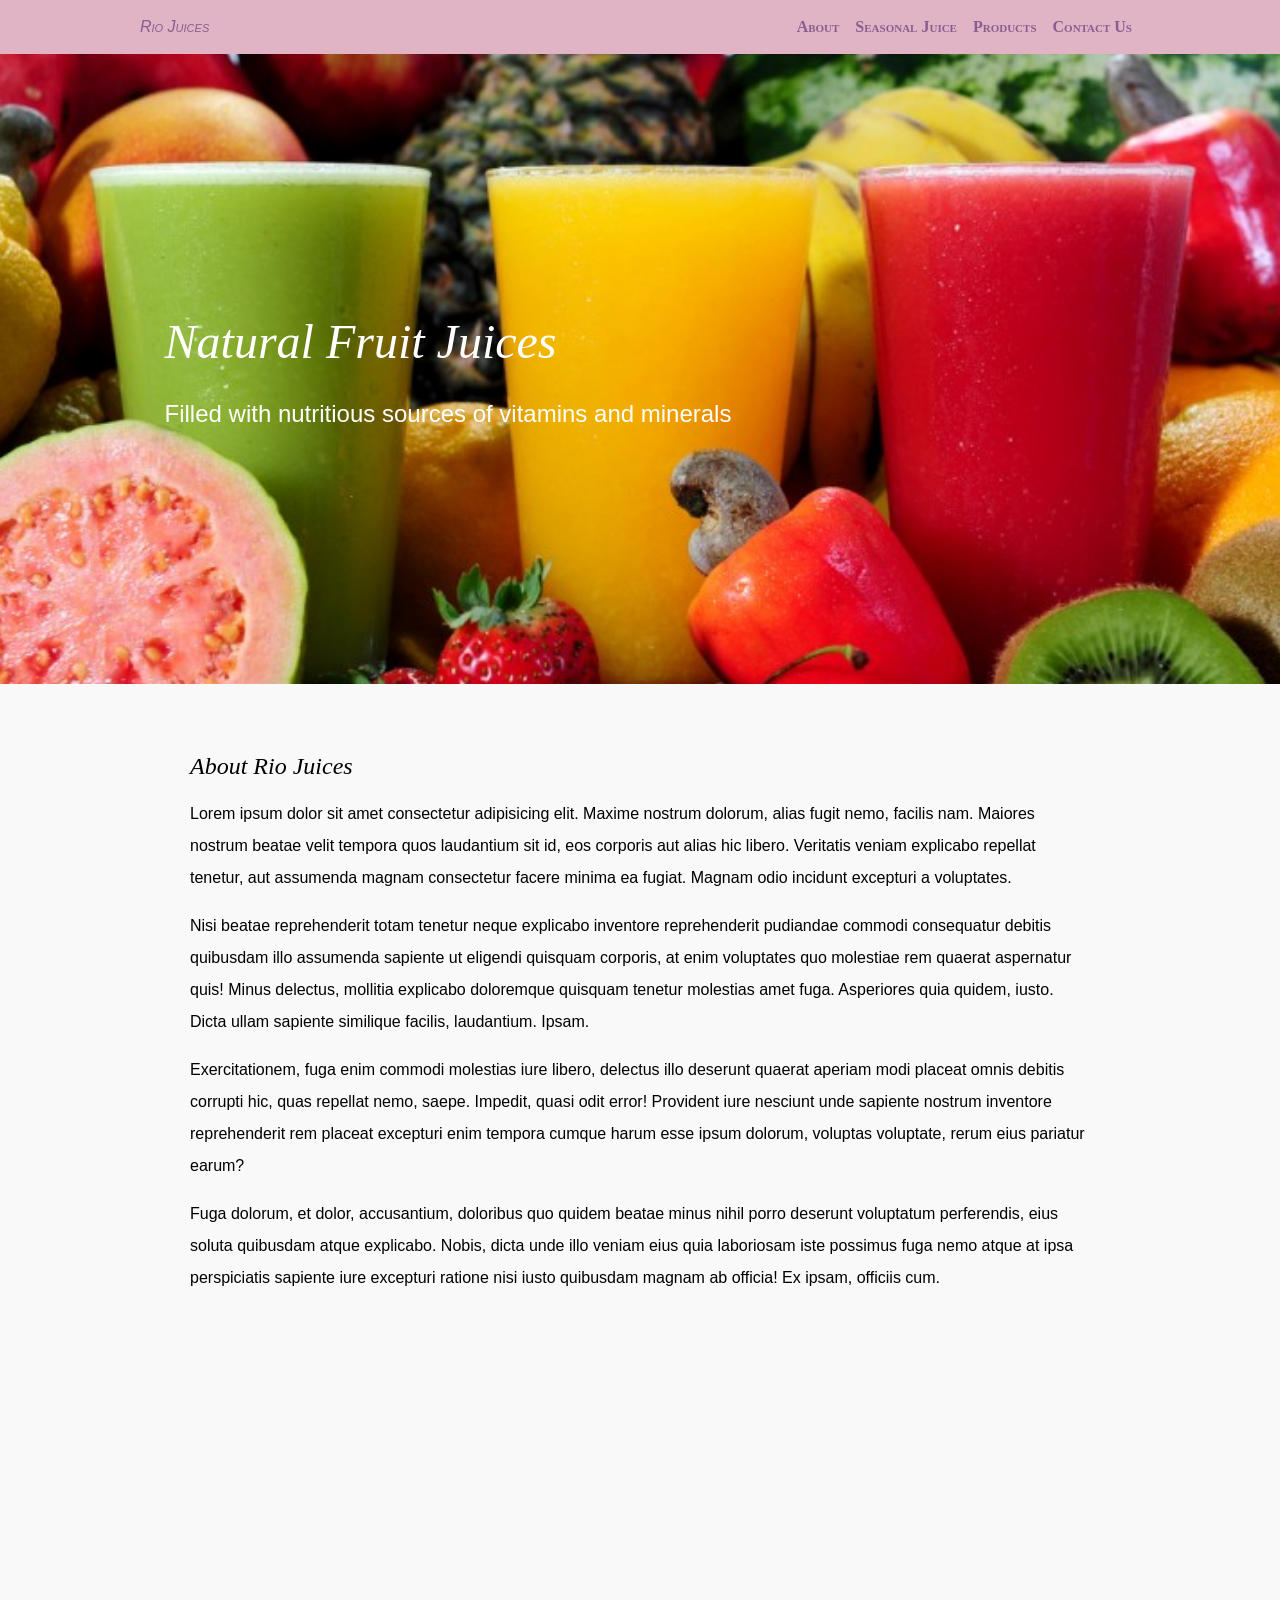
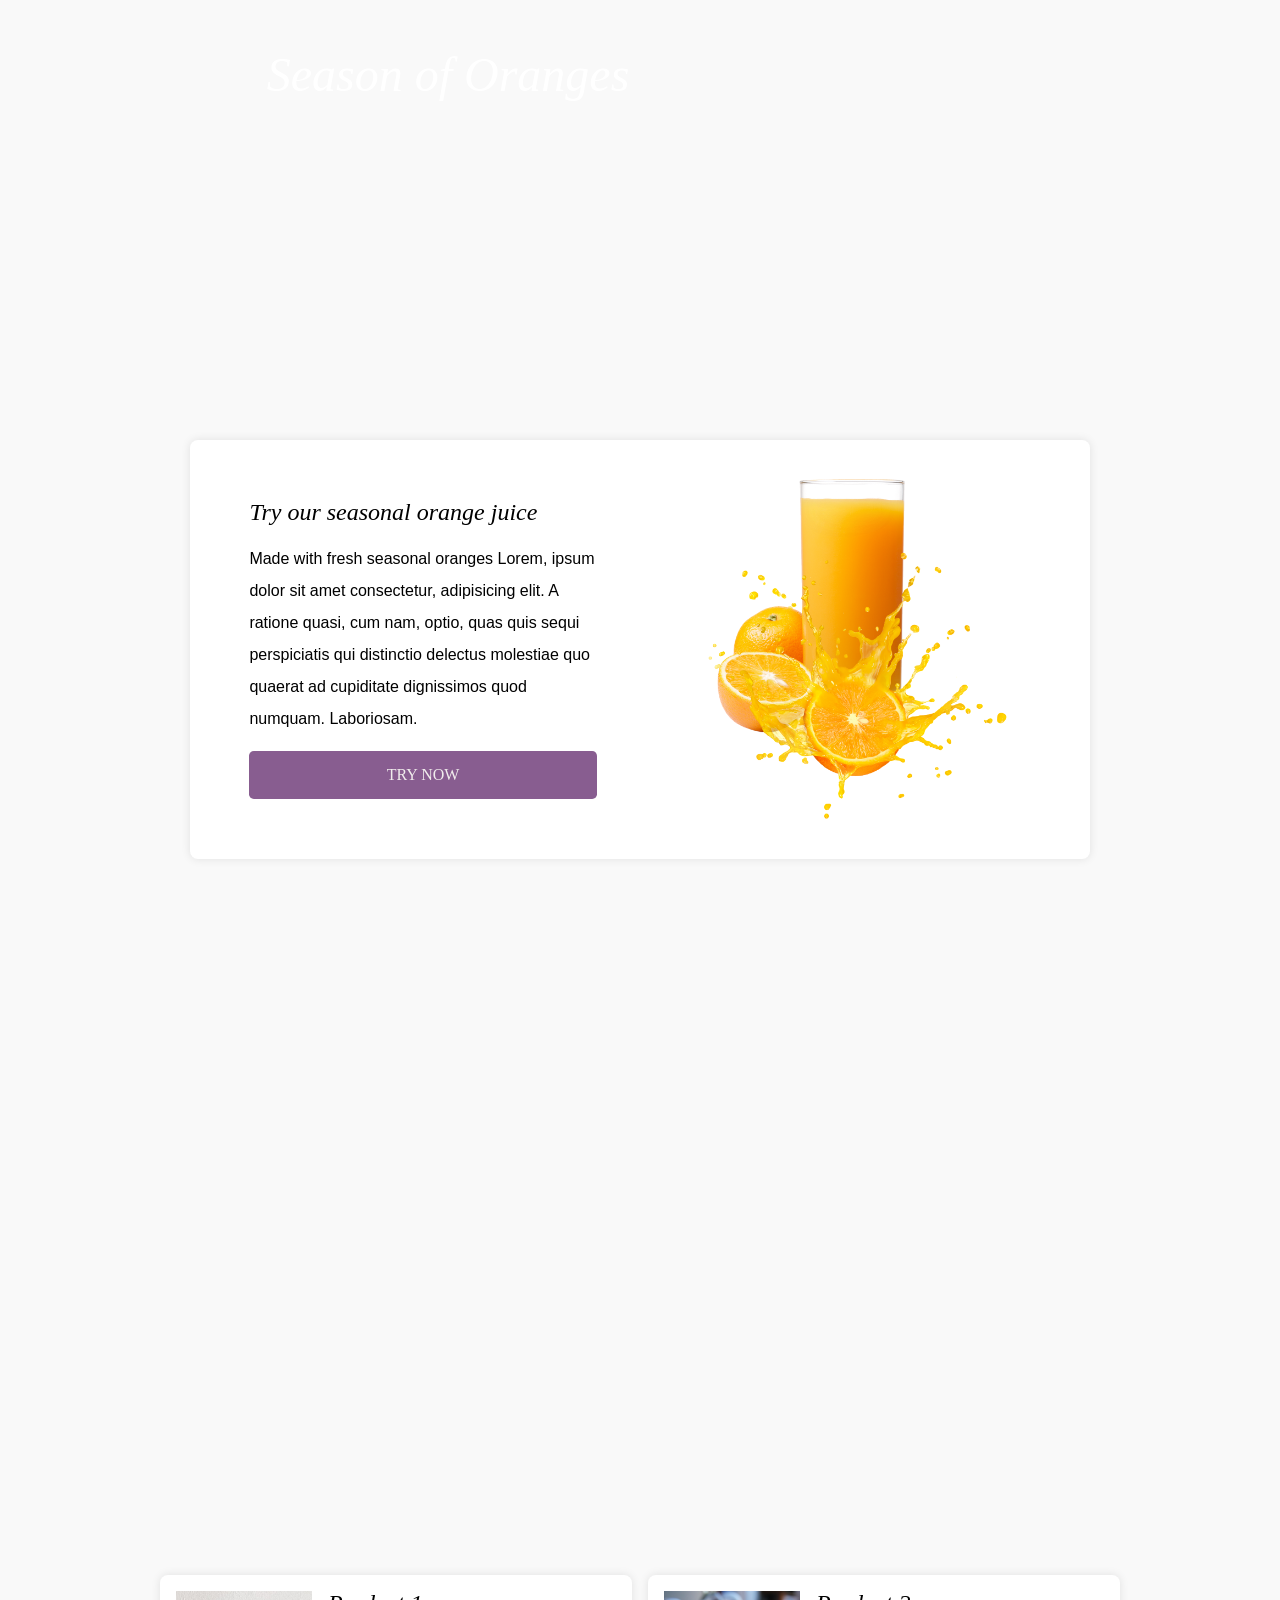
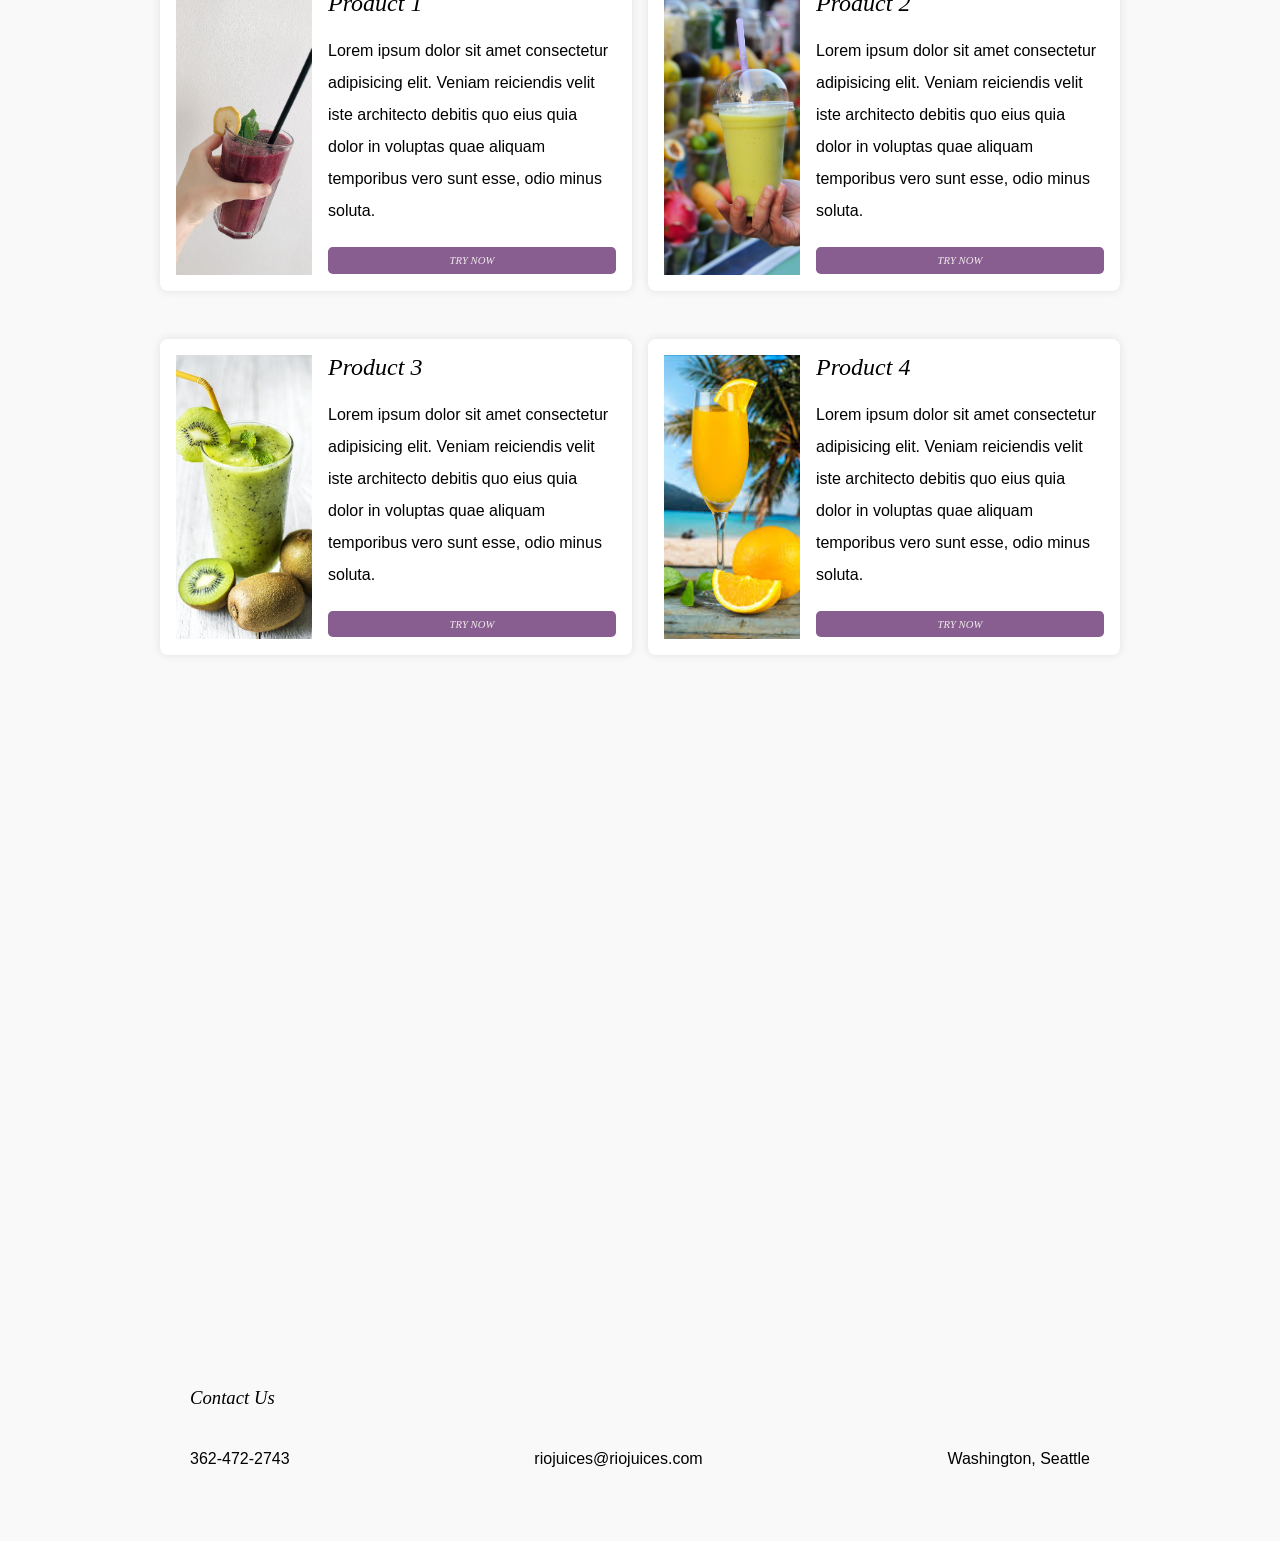
<file: fernandes.shiny/index.html>
<!DOCTYPE html>
<html lang="en">
<head>
   <meta charset="UTF-8">
   <meta name="viewport" content="width=device-width, initial-scale=1.0">
   <title>Product Page</title>

   <link rel="stylesheet" type="text/css" href="lib/css/gridsystem.css">
   <link rel="stylesheet" href="lib/css/styleguide.css">
   <link rel="stylesheet" href="css/storetheme.css">

</head>
<body>
   
   <!-- header>h1+p -->
   <header class="navbar">
      <div class="container display-flex flex-align-center">
         <div class="flex-none"><h1>Rio Juices</h1></div>
         <div class="flex-stretch"></div>
         
         <!-- nav.nav>ul>li*4>a[href=#article$]>{Link $} -->
         <nav class="nav flex-none">
            <ul class="display-flex">
               <li><a href="#article1">About</a></li>
               <li><a href="#article2">Seasonal Juice</a></li>
               <li><a href="#article3">Products</a></li>
               <li><a href="#article4">Contact Us</a></li>
            </ul>
         </nav>
      </div>
   </header>

   <div class="view-window" style="background-image:url(img/hero1.jpg)">

      <div class="textblock">
         <h1>Natural Fruit Juices</h1>
         <p>Filled with nutritious sources of vitamins and minerals</p>
      </div>
   </div>



   <!-- .container>article#article$.article*4>h2{Article $}+div.article-body>p*4>lorem50 -->
   <div class="container">
      <article id="article1" class="article" style="padding:5%">
         <h2>About Rio Juices</h2>
         <div class="article-body">
            <p>Lorem ipsum dolor sit amet consectetur adipisicing elit. Maxime nostrum dolorum, alias fugit nemo, facilis nam. Maiores nostrum beatae velit tempora quos laudantium sit id, eos corporis aut alias hic libero. Veritatis veniam explicabo repellat tenetur, aut assumenda magnam consectetur facere minima ea fugiat. Magnam odio incidunt excepturi a voluptates.</p>
            <p>Nisi beatae reprehenderit totam tenetur neque explicabo inventore reprehenderit pudiandae commodi consequatur debitis quibusdam illo assumenda sapiente ut eligendi quisquam corporis, at enim voluptates quo molestiae rem quaerat aspernatur quis! Minus delectus, mollitia explicabo doloremque quisquam tenetur molestias amet fuga. Asperiores quia quidem, iusto. Dicta ullam sapiente similique facilis, laudantium. Ipsam.</p>
            <p>Exercitationem, fuga enim commodi molestias iure libero, delectus illo deserunt quaerat aperiam modi placeat omnis debitis corrupti hic, quas repellat nemo, saepe. Impedit, quasi odit error! Provident iure nesciunt unde sapiente nostrum inventore reprehenderit rem placeat excepturi enim tempora cumque harum esse ipsum dolorum, voluptas voluptate, rerum eius pariatur earum?</p>
            <p>Fuga dolorum, et dolor, accusantium, doloribus quo quidem beatae minus nihil porro deserunt voluptatum perferendis, eius soluta quibusdam atque explicabo. Nobis, dicta unde illo veniam eius quia laboriosam iste possimus fuga nemo atque at ipsa perspiciatis sapiente iure excepturi ratione nisi iusto quibusdam magnam ab officia! Ex ipsam, officiis cum.</p>
         </div>
      </article>

   </div>

   <div class="view-window" style="background-image:url(img/or.jpeg)">
      <div class="textblock">
         <h1>Season of Oranges</h1>
      </div>
   </div>

<div class="container">
   <div class="card soft light display-flex" style="margin:5%">
      <article id="article2" class="article flex-stretch" style="width:50%; padding:5%">
         <div class="content">
            <h2>Try our seasonal orange juice</h2>
            <div class="article-body">
               <p>Made with fresh seasonal oranges Lorem, ipsum dolor sit amet consectetur, adipisicing elit. A ratione quasi, cum nam, optio, quas quis sequi perspiciatis qui distinctio delectus molestiae quo quaerat ad cupiditate dignissimos quod numquam. Laboriosam.</p>
            </div>
            <div class="btn cta_primary">
               TRY NOW
            </div>
         </div>
      </article>

         <div class="flex-stretch display-flex flex-align-center flex-justify-center" style="width: 50%">
         <img src="img/orange.png" alt="" style="width:70%; align-items: center;">
         </div>

   </div>
</div>

<div class="view-window" style="background-image:url(img/juice.jpg)">
</div>


<div class="container">
   <article id="article3" style="margin: 2%">
      <div class="grid gap">
         <div class="grid card soft light col-xs-12 col-md-6 gap">
            <div class="col-4">
               <img src="img/product1.jpeg" style="width:100%; height:100%; object-fit: cover;">
            </div>
            <div class="col-8">
               <h2>Product 1</h2>
               <p>Lorem ipsum dolor sit amet consectetur adipisicing elit. Veniam reiciendis velit iste architecto debitis quo eius quia dolor in voluptas quae aliquam temporibus vero sunt esse, odio minus soluta.</p>
               <div class="btn cta_primary">
               <h6 style="margin:0%">TRY NOW</h6>
               </div>
            </div>
         </div>
         <div class="grid card soft light col-xs-12 col-md-6 gap">
            <div class="col-4">
               <img src="img/product2.jpg" style="width:100%; height:100%; object-fit: cover;">
            </div>
            <div class="col-8">
               <h2>Product 2</h2>
               <p>Lorem ipsum dolor sit amet consectetur adipisicing elit. Veniam reiciendis velit iste architecto debitis quo eius quia dolor in voluptas quae aliquam temporibus vero sunt esse, odio minus soluta.</p>
               <div class="btn cta_primary">
               <h6 style="margin:0%">TRY NOW</h6>
               </div>
            </div>
         </div>
         <div class="grid card soft light col-xs-12 col-md-6 gap">
           <div class="col-4">
               <img src="img/product3.jpg" style="width:100%; height:100%; object-fit: cover;">
            </div>
            <div class="col-8">
               <h2>Product 3</h2>
               <p>Lorem ipsum dolor sit amet consectetur adipisicing elit. Veniam reiciendis velit iste architecto debitis quo eius quia dolor in voluptas quae aliquam temporibus vero sunt esse, odio minus soluta.</p>
               <div class="btn cta_primary">
               <h6 style="margin:0%">TRY NOW</h6>
               </div>
            </div>
         </div>
         <div class="grid card soft light col-xs-12 col-md-6 gap">
            <div class="col-4">
               <img src="img/product4.jpeg" style="width:100%; height:100%; object-fit: cover;">
            </div>
            <div class="col-8">
               <h2>Product 4</h2>
               <p>Lorem ipsum dolor sit amet consectetur adipisicing elit. Veniam reiciendis velit iste architecto debitis quo eius quia dolor in voluptas quae aliquam temporibus vero sunt esse, odio minus soluta.</p>
               <div class="btn cta_primary">
               <h6 style="margin:0%">TRY NOW</h6>
               </div>
            </div>
         </div>

      </div>
   </article>
</div>



<!-- <div class="container">
         
   <article id="article3">
         
      <div class="display-flex flex-wrap justify-content-space-between" style="margin:5%">
         <div class="card soft light display-flex" style="width:50%; "> 
            <div class="productimage flex-stretch" style="width:50%">
             <img src="img/product1.jpeg" style="width: 100%;height: 100%;">  
            </div>
            <div class="article-body" style="width:50%; padding: 1em;">
               <h2>Product 1</h2>
               <p>Lorem ipsum dolor sit amet consectetur adipisicing elit. Veniam reiciendis velit iste architecto debitis quo eius quia dolor in voluptas quae aliquam temporibus vero sunt esse, odio minus soluta.</p>
               <div class="btn cta_primary">
               <h6 style="margin:0%">TRY NOW</h6>
               </div>
            </div>
         </div>
         <div class="card soft light display-flex" style="width:50%; "> 
            <div class="productimage flex-stretch" style="width:50%">
             <img src="img/product2.jpg" style="width: 100%;height: 100%;">  
            </div>
            <div class="article-body" style="width:50%; padding: 1em;">
               <h2>Product 2</h2>
               <p>Lorem ipsum dolor sit amet consectetur adipisicing elit. Veniam reiciendis velit iste architecto debitis quo eius quia dolor in voluptas quae aliquam temporibus vero sunt esse, odio minus soluta.</p>
               <div class="btn cta_primary">
               <h6 style="margin:0%">TRY NOW</h6>
               </div>
            </div>
         </div>
         <div class="card soft light display-flex" style="width:50%; "> 
            <div class="productimage flex-stretch" style="width:50%">
             <img src="img/product3.jpg" style="width: 100%;height: 100%;">  
            </div>
            <div class="article-body" style="width:50%; padding: 1em;">
               <h2>Product 3</h2>
               <p>Lorem ipsum dolor sit amet consectetur adipisicing elit. Veniam reiciendis velit iste architecto debitis quo eius quia dolor in voluptas quae aliquam temporibus vero sunt esse, odio minus soluta.</p>
               <div class="btn cta_primary">
               <h6 style="margin:0%">TRY NOW</h6>
               </div>
            </div>
         </div>
         <div class="card soft light display-flex" style="width:50%; "> 
            <div class="productimage flex-stretch" style="width:50%">
             <img src="img/product4.jpeg" style="width: 100%;height: 100%;">  
            </div>
            <div class="article-body" style="width:50%; padding: 1em;">
               <h2>Product 4</h2>
               <p>Lorem ipsum dolor sit amet consectetur adipisicing elit. Veniam reiciendis velit iste architecto debitis quo eius quia dolor in voluptas quae aliquam temporibus vero sunt esse, odio minus soluta.</p>
               <div class="btn cta_primary">
               <h6 style="margin:0%">TRY NOW</h6>
               </div>
            </div>
         </div>
      </div>   
   </article>
</div> -->


<div class="view-window" style="background-image:url(img/all.png)">
</div>

<div class="container">
      <article id="article4" class="article" style="padding:5%" >
         <h3>Contact Us</h3>
         <div class="article-body display-flex justify-content-space-between">
         <p>362-472-2743</p>
         <p>riojuices@riojuices.com</p>
         <p>Washington, Seattle</p>
         </div>
      </article>
</div>

</body>
</html>






<!-- <!DOCTYPE html>
<html>
<head>
	<title>Home</title>
</head>
<style type="text/css">
	
</style>
<link rel="stylesheet" type="text/css" href="style.css">
<body>

   

	<h1>WNM 608</h1>

	<ol>
		<li><a href="./Recipes/recipes.html">Module 01: Recipes</a></li>
		<li><a href="unknown.html">Module 02: Unknown</a></li>
	</ol>
 
</body>
</html> -->
</file>
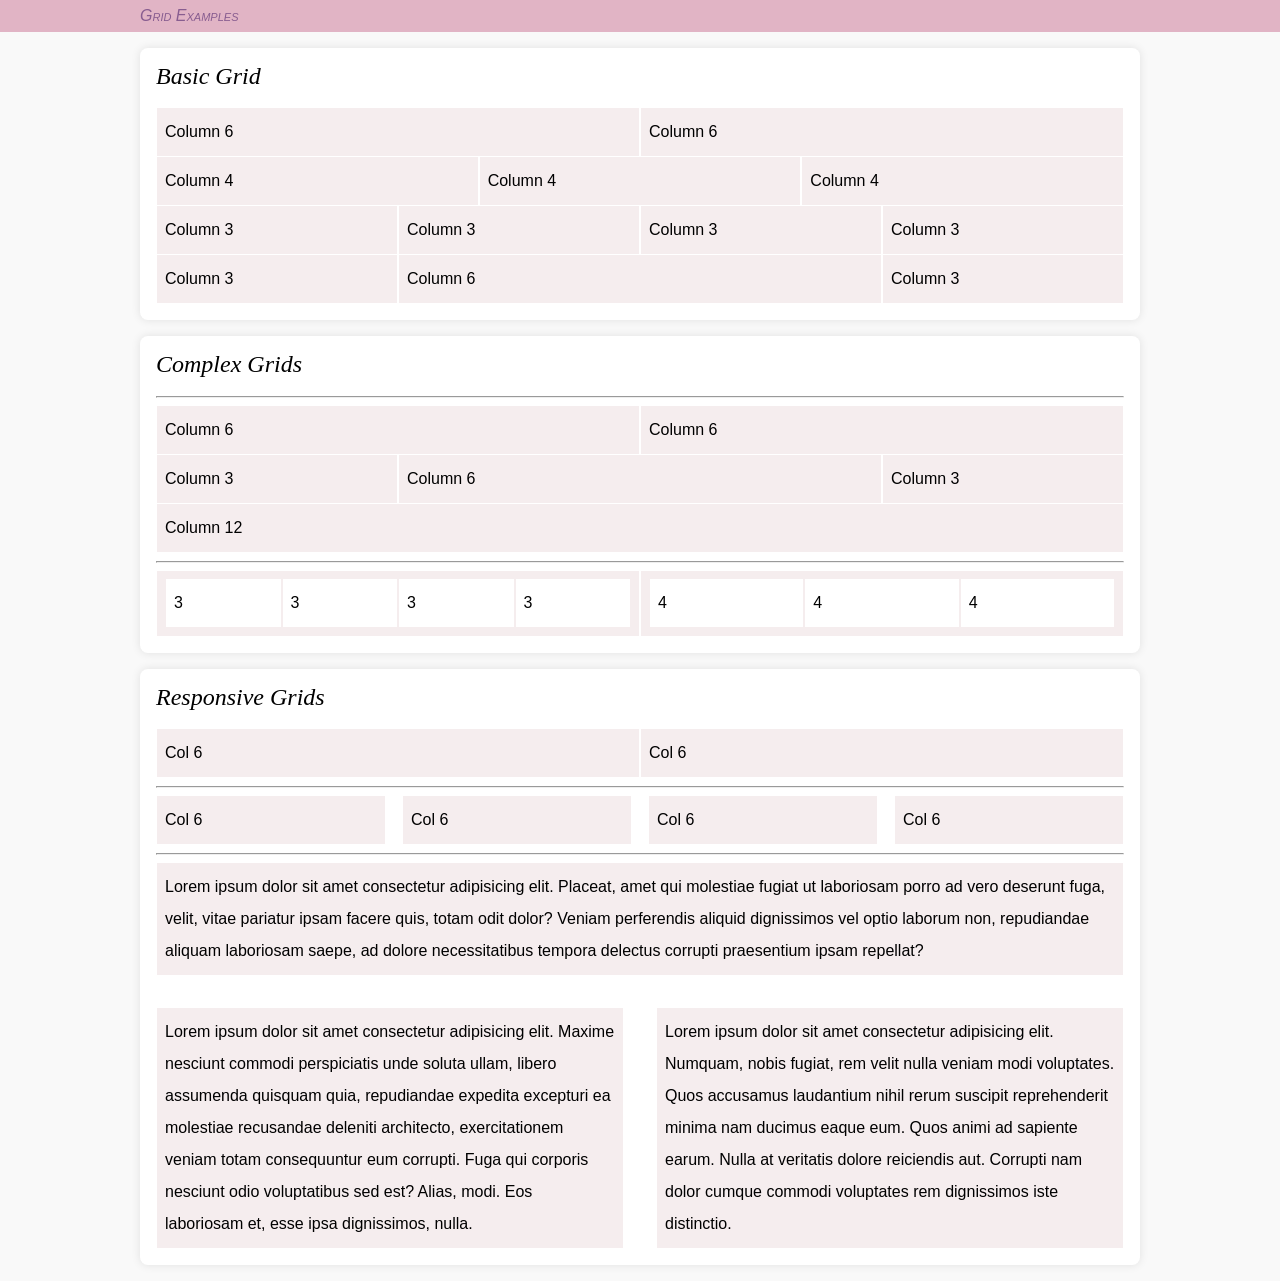
<file: fernandes.shiny/demo/grid.html>
<!DOCTYPE html>
<html lang="en">
<head>
   <meta charset="UTF-8">
   <meta name="viewport" content="width=device-width, initial-scale=1.0">
   <title>Grid Examples</title>


   <link rel="stylesheet" href="../lib/css/styleguide.css">
   <link rel="stylesheet" href="../lib/css/gridsystem.css">
   <link rel="stylesheet" href="../css/storetheme.css">
</head>
<body>


   <header class="navbar">
      <div class="container display-flex flex-align-center">
         <div class="flex-none"><h1>Grid Examples</h1></div>
      </div>
   </header>

   <div class="container">
      <div class="card soft">
         <h2>Basic Grid</h2>

         <div class="grid">
            <!-- div.col-6>{Column 6} -->
            <div class="col-6"><div class="well">Column 6</div></div>
            <div class="col-6"><div class="well">Column 6</div></div>
         </div>

         <div class="grid">
            <div class="col-4"><div class="well">Column 4</div></div>
            <div class="col-4"><div class="well">Column 4</div></div>
            <div class="col-4"><div class="well">Column 4</div></div>
         </div>

         <div class="grid">
            <div class="col-3"><div class="well">Column 3</div></div>
            <div class="col-3"><div class="well">Column 3</div></div>
            <div class="col-3"><div class="well">Column 3</div></div>
            <div class="col-3"><div class="well">Column 3</div></div>
         </div>

         <!-- Make sure numbers always add to 12 -->
         <div class="grid">
            <div class="col-3"><div class="well">Column 3</div></div>
            <div class="col-6"><div class="well">Column 6</div></div>
            <div class="col-3"><div class="well">Column 3</div></div>
         </div>
      </div>
   </div>
   <div class="container">
      <div class="card soft">
         <div>
            <h2>Complex Grids</h2>
         </div>

         <hr>
         <div class="grid">
            <div class="col-6"><div class="well">Column 6</div></div>
            <div class="col-6"><div class="well">Column 6</div></div>
            <div class="col-3"><div class="well">Column 3</div></div>
            <div class="col-6"><div class="well">Column 6</div></div>
            <div class="col-3"><div class="well">Column 3</div></div>
            <div class="col-12"><div class="well">Column 12</div></div>
         </div>

         <hr>
         <div class="grid">
            <div class="col-6"><div class="well">
               <div class="grid">
                  <div class="col-3"><div class="well">3</div></div>
                  <div class="col-3"><div class="well">3</div></div>
                  <div class="col-3"><div class="well">3</div></div>
                  <div class="col-3"><div class="well">3</div></div>
               </div>
            </div></div>
            <div class="col-6"><div class="well">
               <div class="grid">
                  <div class="col-4"><div class="well">4</div></div>
                  <div class="col-4"><div class="well">4</div></div>
                  <div class="col-4"><div class="well">4</div></div>
               </div>               
            </div></div>
         </div>
      </div>
   </div>


   <div class="container">
      <div class="card soft">
         <div>
            <h2>Responsive Grids</h2>
         </div>

         <div class="grid">
            <div class="col-xs-12 col-md-6">
               <div class="well">Col 6</div>
            </div>
            <div class="col-xs-12 col-md-6">
               <div class="well">Col 6</div>
            </div>
         </div>

         <hr>
         <div class="grid gap">
            <div class="col-xs-6 col-md-3">
               <div class="well">Col 6</div>
            </div>
            <div class="col-xs-6 col-md-3">
               <div class="well">Col 6</div>
            </div>
            <div class="col-xs-6 col-md-3">
               <div class="well">Col 6</div>
            </div>
            <div class="col-xs-6 col-md-3">
               <div class="well">Col 6</div>
            </div>
         </div>
         <hr>

         <div class="grid gap large">
            <div class="col-xs-8 col-md-4 col-xl-12">
               <div class="well">Lorem ipsum dolor sit amet consectetur adipisicing elit. Placeat, amet qui molestiae fugiat ut laboriosam porro ad vero deserunt fuga, velit, vitae pariatur ipsam facere quis, totam odit dolor? Veniam perferendis aliquid dignissimos vel optio laborum non, repudiandae aliquam laboriosam saepe, ad dolore necessitatibus tempora delectus corrupti praesentium ipsam repellat?</div>
            </div>
            <div class="col-xs-4 col-md-4 col-xl-6">
               <div class="well">Lorem ipsum dolor sit amet consectetur adipisicing elit. Maxime nesciunt commodi perspiciatis unde soluta ullam, libero assumenda quisquam quia, repudiandae expedita excepturi ea molestiae recusandae deleniti architecto, exercitationem veniam totam consequuntur eum corrupti. Fuga qui corporis nesciunt odio voluptatibus sed est? Alias, modi. Eos laboriosam et, esse ipsa dignissimos, nulla.</div>
            </div>
            <div class="col-xs-12 col-md-4 col-xl-6">
               <div class="well">Lorem ipsum dolor sit amet consectetur adipisicing elit. Numquam, nobis fugiat, rem velit nulla veniam modi voluptates. Quos accusamus laudantium nihil rerum suscipit reprehenderit minima nam ducimus eaque eum. Quos animi ad sapiente earum. Nulla at veritatis dolore reiciendis aut. Corrupti nam dolor cumque commodi voluptates rem dignissimos iste distinctio.</div>
            </div>
         </div>
      </div>
   </div>

   
</body>
</html>
</file>
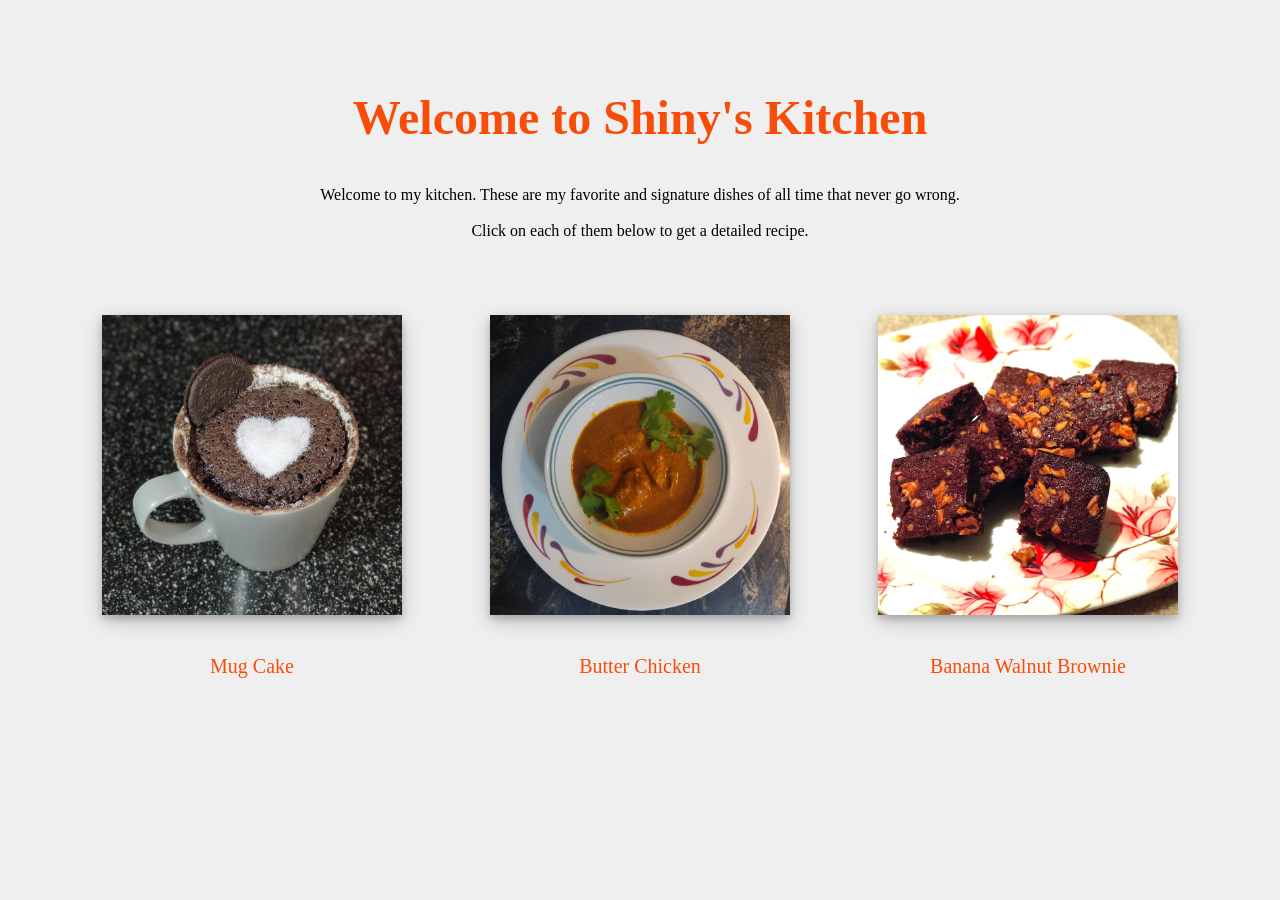
<file: fernandes.shiny/recipes/recipes.html>
<!DOCTYPE html>
<html>
<head>
	<title>recipes</title>
<style>
	@import url('https://fonts.googleapis.com/css?family=Abril+Fatface&display=swap');
	@import url('https://fonts.googleapis.com/css?family=Cherry+Swash|Grand+Hotel&display=swap');
	</style>
<link rel="stylesheet" type="text/css" href="style.css">
</head>

<body>

<div class="recipe">

<h1>Welcome to Shiny's Kitchen</h1>
<p> Welcome to my kitchen. These are my favorite and signature dishes of all time that never go wrong.<br>
Click on each of them below to get a detailed recipe.</p>

<div class="list">
	<div class="space-even">
	
		<div class="container">
			<a href="recipe1.html"><img src="./images/mugcake.jpg"></a>
			<div class="middle">
	    	<div class="text">Mug Cake</div>
	  		</div>
	  	</div>

		<div class="container">
			<a href="recipe2.html"><img src="./images/butterchicken.jpg"></a>
			<div class="middle">
	    	<div class="text">Butter Chicken</div>
	  		</div>
		</div>

		<div class="container">
			<a href="recipe3.html"><img src="./images/bananawalnutbrownie.jpg"></a>
			<div class="middle">
	    	<div class="text">Banana Walnut Brownie</div>
	  		</div>
		</div>
	</div>
</div>

</div>

</body>
</html>
</file>
<file: fernandes.shiny/lib/css/gridsystem.css>
.grid {
   display:grid;
   grid-template-columns: repeat(12, 1fr);
}
.grid-10 {
   display:grid;
   grid-template-columns:repeat(10, 1fr);
}


.grid-10.gap,
.grid.gap {
   --grid-gap: 1em;
   grid-gap:var(--grid-gap);
   gap:var(--grid-gap);
}
   .gap.small { --grid-gap:0.5em; }
   .gap.large { --grid-gap:2em; }

.col-1{ grid-column: span 1; }
.col-2{ grid-column: span 2; }
.col-3{ grid-column: span 3; }
.col-4{ grid-column: span 4; }
.col-5{ grid-column: span 5; }
.col-6{ grid-column: span 6; }
.col-7{ grid-column: span 7; }
.col-8{ grid-column: span 8; }
.col-9{ grid-column: span 9; }
.col-10{ grid-column: span 10; }
.col-11{ grid-column: span 11; }
.col-12{ grid-column: span 12; }

/* extra small */
@media (min-width: 0) {
.col-xs-1{ grid-column: span 1; }
.col-xs-2{ grid-column: span 2; }
.col-xs-3{ grid-column: span 3; }
.col-xs-4{ grid-column: span 4; }
.col-xs-5{ grid-column: span 5; }
.col-xs-6{ grid-column: span 6; }
.col-xs-7{ grid-column: span 7; }
.col-xs-8{ grid-column: span 8; }
.col-xs-9{ grid-column: span 9; }
.col-xs-10{ grid-column: span 10; }
.col-xs-11{ grid-column: span 11; }
.col-xs-12{ grid-column: span 12; }

}

/* small */
@media (min-width: 350px) {
.col-sm-1{ grid-column: span 1; }
.col-sm-2{ grid-column: span 2; }
.col-sm-3{ grid-column: span 3; }
.col-sm-4{ grid-column: span 4; }
.col-sm-5{ grid-column: span 5; }
.col-sm-6{ grid-column: span 6; }
.col-sm-7{ grid-column: span 7; }
.col-sm-8{ grid-column: span 8; }
.col-sm-9{ grid-column: span 9; }
.col-sm-10{ grid-column: span 10; }
.col-sm-11{ grid-column: span 11; }
.col-sm-12{ grid-column: span 12; }

}

/* medium */
@media (min-width: 550px) {
.col-md-1{ grid-column: span 1; }
.col-md-2{ grid-column: span 2; }
.col-md-3{ grid-column: span 3; }
.col-md-4{ grid-column: span 4; }
.col-md-5{ grid-column: span 5; }
.col-md-6{ grid-column: span 6; }
.col-md-7{ grid-column: span 7; }
.col-md-8{ grid-column: span 8; }
.col-md-9{ grid-column: span 9; }
.col-md-10{ grid-column: span 10; }
.col-md-11{ grid-column: span 11; }
.col-md-12{ grid-column: span 12; }

}


/* large */
@media (min-width: 900px) {
.col-lg-1{ grid-column: span 1; }
.col-lg-2{ grid-column: span 2; }
.col-lg-3{ grid-column: span 3; }
.col-lg-4{ grid-column: span 4; }
.col-lg-5{ grid-column: span 5; }
.col-lg-6{ grid-column: span 6; }
.col-lg-7{ grid-column: span 7; }
.col-lg-8{ grid-column: span 8; }
.col-lg-9{ grid-column: span 9; }
.col-lg-10{ grid-column: span 10; }
.col-lg-11{ grid-column: span 11; }
.col-lg-12{ grid-column: span 12; }

}

/* extra large */
@media (min-width: 1200px) {
.col-xl-1{ grid-column: span 1; }
.col-xl-2{ grid-column: span 2; }
.col-xl-3{ grid-column: span 3; }
.col-xl-4{ grid-column: span 4; }
.col-xl-5{ grid-column: span 5; }
.col-xl-6{ grid-column: span 6; }
.col-xl-7{ grid-column: span 7; }
.col-xl-8{ grid-column: span 8; }
.col-xl-9{ grid-column: span 9; }
.col-xl-10{ grid-column: span 10; }
.col-xl-11{ grid-column: span 11; }
.col-xl-12{ grid-column: span 12; }

}
</file>
<file: fernandes.shiny/lib/css/styleguide.css>
/* CSS RESET */


*, *::before, *::after {
   box-sizing:border-box;
}


:root {
   --color-neutral-light:#eee;
   --color-neutral-medium:#999;
   --color-neutral-dark:#444;

   --color-white:#fff;
   --color-black:#000;

   --header-height:3rem;

   --color-neutral-theme-primary :#885d90; /*dark-purple*/
   --color-neutral-theme-secondary:#caaaca; /*light-purple*/
   --color-neutral-theme-accent-light:#f5edee; /*off-white*/
   --color-neutral-theme-accent-medium:#e1b4c5; /*beige*/
   --color-neutral-theme-accent-dark:#d99cb8; /*pink*/
}



body {
   margin:0;
   font-size:100%;
   font-family:Helvetica, Arial, sans-serif;
}

h1,
h2,
h3,
h4,
h5,
h6 {
   font-family:Cambria, Georgia, "Times New Roman", serif;
}


/* Layout Classes */
.container {
   max-width:1000px;
   margin-right: auto;
   margin-left: auto;
}
.hidden { display:none; }



.display-flex { display:flex; }
.display-block { display:block; }
.display-inline-flex { display:inline-flex; }
.display-inline-block { display:inline-block; }

.flex-stretch { flex: 1 1 auto; }
.flex-none { flex:none; }

.flex-align-center { align-items:center; }
.flex-justify-center { justify-content:center; }

.flex-wrap{ flex-wrap:wrap; }
.justify-content-space-between{ justify-content: space-between; }

.flex-end{align-content: flex-end; }


.view-window {
   position:relative;
   overflow:hidden;
   background-size:cover;
   background-position:center;
   background-attachment:fixed;
   height:70vh;
}

/* Component Classes */ 


/*navbar*/

.nav ul {
   list-style-type:none;
   margin-top:0;
   margin-bottom:0;
   padding-left:0;
}

/*navbar-topmost panel*/
.navbar {
   background-color:var(--color-neutral-theme-accent-light);
   color:var(--color-neutral-theme-primary);
   padding: 1.5em;
}
.navbar h1 {
   font-size:1em;
   font-family:Helvetica, Arial, sans-serif;
   margin:0;
}

.navbar a {
   padding:0 0.5em;
}

/*nav-other navigations*/
.nav a{
      display:block;
      padding:0.2em 0.5em;
      text-decoration: none;
   }

   .nav a:hover {
      background-color:var(--color-neutral-theme-primary);
      color: var(--color-white);
      text-decoration:none;
   }

   .nav.crumbs ul,
   .nav.pills ul,
   .nav.stretch ul,
   .nav.flex ul {
      display:flex;
   }

   .nav.stretch li {
      flex: 1 1 auto;
      text-align:center;
   }

   .nav.pills a {
      border-radius:2em;
      padding:0.5em 2em;
   }

   .nav.crumbs a {
      display:inline-block;
   }
   .nav.crumbs a:hover {
      background-color:transparent;
      color:inherit;
      text-decoration:underline;
   }
   .nav.crumbs li:not(:first-child)::before {
      content:'→';
      font-family:arial;
   }





/*links*/

a {
   text-decoration: none;
   font-weight: bold;
   color:inherit;
}
a:hover {
   text-decoration: underline;
}

/*CARDS*/

.card {
   background-color:var(--color-white);
   padding:1em;
   margin-top:1em;
   margin-bottom:1em;
   position:relative;
   overflow:hidden;
}

   .card.soft {
      border-radius:0.5em;
      box-shadow: 0 0 10px rgba(0,0,0,0.1);
   }
   .card.hard {
      border-radius:0.2em;
      border:2px solid var(--color-neutral-theme-primary);
   }

   .card.flat {
      padding:0;
   }

   .card.medium {
      background-color:var(--color-neutral-theme-secondary);
   }

   .card.dark {
      background-color:var(--color-neutral-theme-primary);
      color:var(--color-white);
   }
   
   .card.gradient {
      background-image:linear-gradient(-45deg,#e1b4c5,#caaaca,#885d90);
   }

   .card-section~.card.section{
    border-top: 1px solid var(--color-neutral-light);
   }
   .card-section{
      padding: 1em;
   }

/*WELL*/ 

.well {
    padding: 0.5em;
    background-color: #f5edee;
    margin: 1px;
}
.well .well {
    background-color: var(--color-white);
}


code {
   white-space:pre-wrap;
   display:block;
}


/*BUTTONS*/

.btn,
.form-button {
    display: inline-block;
    width: 100%;
    border-width: 0;
    font: inherit;
    border-radius: 0.3em;
    padding: 0.5em 1em;
    text-align: center;
    text-decoration: none;
    cursor: pointer;
    outline: 0;
    -webkit-appearance:none;
    background-color:var(--color-neutral-theme-primary);
}

.form-button{
   background-color:var(--color-neutral-theme-primary);
   color:var(--color-white);
}

.btn:hover,
.form-button:hover {
   text-decoration:none;
}

.cta_primary{
   background-color:var(--color-neutral-medium);
   color:var(--color-white); 
   border: none;
}

.cta_primary:hover{
  box-shadow: ;
  opacity: 0.5;
}

.btn.borderbutton{
   background-color:var(--color-white);
   border:2px solid var(--color-neutral-dark);
}

.borderbutton:hover{
   background-color: var(--color-neutral-dark)
   color: white;
}

.roundbutton{
   border-radius: 10px;
}

.pillbutton{
   border-radius:2em;
}

.btn.inline {
      width:initial;
   }



/* TABLES */
.table {
   width:100%;
   border-collapse:collapse;
}
.table td,
.table th {
   text-align:left;
   padding:0.2em 0.5em;
}

.table.striped tbody tr:nth-child(odd) {
   background-color:var(--color-neutral-light);
}


.table.lined.all tbody tr,
.table.lined.horizontal tbody tr {
   border-top:1px solid var(--color-neutral-medium);
}

.table.lined.all th:not(:first-child),
.table.lined.all td:not(:first-child),
.table.lined.vertical th:not(:first-child),
.table.lined.vertical td:not(:first-child) {
   border-left:1px solid var(--color-neutral-medium);
}


.table.lined.all,
.table.lined.border {
   border:1px solid var(--color-neutral-medium);
}






/* FORMS */

.form-input {
    display: inline-block;
    width: 100%;
    border-width: 0;
    background-color: transparent;
    font: inherit;
    padding: 0.5em 1em;
    border-bottom: 1px solid var(--color-neutral-medium);
    outline: 0;
}
.form-control {
    margin: 1em 0;
}
.form-label {
    font-size: 0.8em;
    color: var(--color-neutral-theme-primary);
}


.hotdog {
   display: inline-flex;
   width: 100%;
   /* line-height: 3rem; */
   font: inherit;
   background-color: var(--color-neutral-light);
   padding: 0.5em 1.5em;
   border-radius: 2em;
   border-width:0;
   outline:0;
}
   .hotdog.dark {
      background-color: var(--color-neutral-theme-accent-dark);
      color: var(--color-neutral-light);
   }

   .hotdog input {
      background-color:transparent;
      border-width:0;
      flex:1 1 100%;
      outline:0;
      font:inherit;
   }



.form-select>select {
    padding: 0.5em 1em;
    background-color: var(--color-neutral-light);
    border-width: 0;
    border-radius: 0.3em;
    cursor: pointer;
    -webkit-appearance:none;
    display:inline-block;
    width:100%;
    font:inherit;
    outline:0;
}
.form-select {
   position:relative;
}
.form-select::after {
   position:absolute;
   content:'▼';
   font-family:Arial,sans-serif;
   font-size:0.9em;
   top:50%;
   transform:translateY(-50%);
   right:0.3rem;
   pointer-events:none;
   color:var(--color-neutral-medium);
}








.icon {
    display: inline-block;
    width: 1.5em;
    height: 1.5em;
    vertical-align: text-bottom;
}




/* TOGGLE */
.toggle label {
    display: inline-block;
    width: 2em;
    height: 1em;
    background-color: var(--color-neutral-light);
    border: 0.1em solid var(--color-neutral-medium);
    border-radius: 1em;
    position: relative;
    font-size: 1.3em;
}
.toggle label::after {
   content:'';
   position:absolute;
   width:0.8em;
   height:0.8em;
   display:inline-block;
   border-radius:1em;
   background-color:var(--color-white);
   transition:all 0.3s;
   box-shadow:0 0 2px rgba(0,0,0,0.4);
}
.toggle input:checked + label::after {
   transform:translateX(1em);
}


.position-fixed{
  position: sticky;
  top: 0px;
  width: 100%;
  z-index: 10;
}
</file>
<file: fernandes.shiny/css/storetheme.css>
:root {
   --color-neutral-light: #f0ecec;
    --color-neutral-medium: #999;
    --color-neutral-dark: #191919;
    --color-neutral-theme-primary :#885d90; /*dark-purple*/
   --color-neutral-theme-secondary:#caaaca; /*light-purple*/
   --color-neutral-theme-accent-light:#f5edee; /*off-white*/
   --color-neutral-theme-accent-medium:#e1b4c5; /*beige*/
   --color-neutral-theme-accent-dark:#d99cb8; /*pink*/

}

/*fontstyle*/
@import url('https://fonts.googleapis.com/css2?family=Josefin+Sans:ital,wght@0,100;0,200;0,300;0,400;0,500;0,600;0,700;1,100;1,200;1,300;1,400;1,500;1,600&family=Karla&display=swap');
@import url('https://fonts.googleapis.com/css2?family=Karla:ital,wght@0,400;0,700;1,400&display=swap');
@import url('https://fonts.googleapis.com/css2?family=Libre+Baskerville:ital,wght@0,400;0,700;1,400&display=swap');

body {
   font-family: "Josefin Sans", sans-serif;
   font-style: normal; 
   line-height: 2em; 
   font-weight: 100;
   background-color: #f9f9f9;
}

.position-body{
  padding: 0 0 0 0;
}

.stickyhead{
  background-color: var(--color-neutral-theme-primary);
  color: white;
}

/*color theme */
.square {
  height: 100px;
  width: 100px;
  }


h1,
h2,
h3,
h4,
h5,
h6 {
   font-family: 'Libre+Baskerville';
   font-style: italic; 
   line-height: 1em; 
   font-weight: 100;
}


/*list*/

li{
   font-family: Karla;
   font-style: normal;  
   font-weight: 400;
   font-variant-caps: small-caps;
}

.main_navbar{
  background: var(--color-neutral-theme-accent-medium);
  color:var(--color-neutral-theme-primary);
  padding: 0.5em;
  font-family: Karla;
  font-variant-caps: small-caps;
  font-weight: 400;
}

.navbar {
   background: var(--color-neutral-theme-accent-medium);
   color:var(--color-neutral-theme-primary);
   padding: 0.5em;
   font-family: Karla;
   font-style: normal;  
   font-weight: 400;
   font-variant-caps: small-caps;
}

/*.navbar h1 {
   font-size:1.5em;
   font-family:'Libre Baskerville';
   font-style: italic;  
   font-weight: 100;
   margin:0;
  }*/



.view-window .textblock {
    position: absolute;
    top: 50%;
    left: 35%;
    transform: translate(-50%,-50%);
    color: white;
    font-size: 1.5em;
}



/*buttons*/

.btn{
  font-family: Karla;
  font-style: normal;  
  font-weight: 400;
  font-size: 1em;
  font-variant-caps: small-caps;
  transition-duration: 0.4s;
}

.cta_primary{
   background-color:var(--color-neutral-theme-primary);
   color:var(--color-neutral-light); 
}

.btn.borderbutton{
   background-color:var(--color-white);
   border:2px solid var(--color-neutral-theme-primary);
}

/* Product List Design */

.product-item {
    margin: 0;
    border-radius:0.7em;
    background-color:white;
    box-shadow:1px 1px 4px rgba(0,0,0,0.2);
    padding:1em;
    transition:all 0.3s;
    display: block;
    height: 100%;
}
.product-item figure{
  margin: 0;
}

.product-item:hover {
    box-shadow:1px 1px 12px rgba(0,0,0,0.4);
}

.product-image{
  position: relative;
  height:0;
  overflow: hidden;
  padding-bottom: 80%;
}
.image-main img{
  position: relative;
  height: 0;
  overflow: hidden;
  padding-bottom: 60%;
}
.image-main img,
.product-image img {
  position: absolute;
   width:100%;
   object-fit: cover;
   height: 100%;
   top: 0;
   left: 0;
}

.image-thumbs img{
  width: 120px;
  height: 120px;
  object-fit:cover;
}


.card :first-child,
.card-section :first-child{
  margin-top: 0;
}

.product-price{

}

.product-title {
   font-family: 'Libre+Baskerville';
   font-style: italic;
}

.product-price {
    font-size: 0.9em;
    padding: 0.2em 0.4em;
}
.product-title {
    font-size: 1.2em;
}

.product-desc{
  font-size:1em;
  font-weight: 100;
}


.product-image {
    position: relative;
    height: 0;
    overflow: hidden;
    padding-bottom: 80%;
}

/*//footer*/
.footer{
  background-color: var(--color-neutral-theme-secondary);

}

.footerbottom{
  background-color: var(--color-neutral-theme-primary);
  text-align: center;
  bottom: 0px;
  color: white;
}

.footerbottom p{
  margin: 0;
}


span.badge:not(:empty)::after {
  content:')';
}
span.badge:not(:empty)::before {
  content:'(';
}


@media (max-width:600px) {
  h2 {
    font-size:1em;
  }
}
</file>
<file: fernandes.shiny/recipes/style.css>
body{
	background-color: #f0eff0;
	font-family: Avenir;
}

.space-even{
	list-style: none;
	display: flex;
	justify-content: space-evenly;
	padding-bottom: 40px;
}     

.float{
	position:fixed;
	width:100px;
	padding:10px;
	top:40px;
	left:40px;
	background-color:#f84d08;
	color:#FFF;
	border-radius:0px;
	text-align:center;
	box-shadow: 2px 2px 3px #999;
}

/*recipe*/

.recipe{
	padding: 50px 0px 0px 0px;
}

.recipe h1{
	color: #f84d08;
	font-family: cheap-pine;
	font-size: 48px;
}
.recipe img{
	width:300px;
	opacity: 1;
	height: auto;
	transition: .5s ease;
	backface-visibility: hidden;
	box-shadow: 0 4px 8px 0 rgba(0, 0, 0, 0.2), 0 6px 20px 0 rgba(0, 0, 0, 0.19);
}

.recipe {
	text-align: center;
	align-content: center;
}

.recipe p{
	line-height: 36px;
}

.recipe .list{
	padding: 50px;
}

.container {
  position: relative;
  width: 50%;
}
.middle {
  padding: 20px;
  transition: .5s ease;
  opacity: 1;
  /*position: absolute;
  top: 50%;
  left: 50%;
  transform: translate(-50%, -50%);
  -ms-transform: translate(-50%, -50%);*/
  text-align: center;
}
.container:hover img {
  transform: scale(1.2);
}
/*.container:hover .middle {
  opacity: 1;
}*/
.text {
  color: #f84d08;
  font-size: 20px;
  padding: 16px 32px;
}

/*recipe1*/
.recipe1 h1{
	font-family: 'Cherry Swash', cursive;
	font-size: 44px;
	color: 77515a;
}
.recipe1 h3{
	font-family: 'Cherry Swash', cursive;
	font-size: 30px;
	padding-top: 30px;
	color: 77515a;
}

.recipe1 table{
	border-collapse: collapse;
	border: 1px ;
	margin: 150px;
}

.recipe1 td{
	color: 77515a;
	padding: 10px;
}

.recipe1 #abstract p{
	margin: 2% 10%;
}

.recipe1 #method dl dt{
	font-size:20px;
padding-bottom: 20px;
padding-top: 30px;
}

.recipe1 #variations dl dt{
	font-size: 18px;
}

.recipe1 #method dl dd{
	padding-bottom: 50px;
}

.recipe1 .content{
	padding-top: 50px;
	text-align: center;
}

.recipe1 #Nutrition ul{
	list-style-image: url('./images/hearticon.png');
}

.recipe1 p{
	line-height: 30px
}

.recipe1 li{
	padding: 6px;
}

.recipe1 dt{
	padding: 6px;
	line-height: 15px;
}

.recipe1 #main a{
	font-size: 20px;
}

.recipe1 #main a:link{
	font-weight: bold;
	color:595959;
}

.recipe1 #main a:visited{
color:b9a394 ;
}

.recipe1 #main a:hover{
	color:808f85;
}
 
.recipe1 a{
	color: 808f85;
}

#recommended_products a{
	padding-top: 20px;
	color: b9a394;
	display: block;
}

/*//recipe2*/
.recipe2 img{
	width: 400px;
}

.recipe2 h1{
	font-family: 'Cherry Swash', cursive;
	font-size: 44px;
	color: 77515a;
}
.recipe2 h3{
	font-family: 'Cherry Swash', cursive;
	font-size: 30px;
	padding-top: 30px;
	color: 77515a;
}

.recipe2 table{
	border-collapse: collapse;
	border: 1px ;
	margin: 150px;
}

.recipe2 td{
	color: 77515a;
	padding: 10px;
}

.recipe2 #abstract p{
	margin: 2% 10%;
}

.recipe2 #method dl dt{
	font-size:20px;
padding-bottom: 20px;
padding-top: 30px;
}

.recipe2 #serving dl dt{
	font-size: 18px;
}

.recipe2 #method dl dd{
	padding-bottom: 50px;
}

.recipe2 .content{
	text-align: center;
	padding-top: 50px;
}

.recipe2 #Nutrition ul{
	list-style-image: url('./images/hearticon.png');
}

.recipe2 p{
	line-height: 30px
}

.recipe li{
	padding: 6px;
}

.recipe2 dt{
	padding: 6px;
	line-height: 15px;
}

.recipe2 #main a{
	font-size: 20px;
}

.recipe2 #main a:link{
	font-weight: bold;
	color:595959;
}

.recipe2 #main a:visited{
color:b9a394 ;
}

.recipe2 #main a:hover{
	color:808f85;
}
 
.recipe2 a{
	color: 808f85;
}

/*//recipe3	*/
.recipe3 img{
	width: 400px;
}

.recipe3 h1{
	font-family: 'Cherry Swash', cursive;
	font-size: 44px;
	color: 77515a;
}
.recipe3 h3{
	font-family: 'Cherry Swash', cursive;
	font-size: 30px;
	padding-top: 30px;
	color: 77515a;
}

.recipe3 table{
	border-collapse: collapse;
	border: 1px ;
	margin: 150px;
}

.recipe3 td{
	color: 77515a;
	padding: 10px;
}

.recipe3 #abstract p{
	margin: 2% 10%;
}

.recipe3 #method dl dt{
	font-size:20px;
padding-bottom: 20px;
padding-top: 30px;
}

.recipe3 #serving dl dt{
	font-size: 18px;
}

.recipe3 #method dl dd{
	padding-bottom: 50px;
}

.recipe3 .content{
	text-align: center;
	padding-top: 50px;
}

.recipe3 #Nutrition ul{
	list-style-image: url('./images/hearticon.png');
}

.recipe3 p{
	line-height: 30px
}

.recipe3 li{
	padding: 6px;
}

.recipe3 dt{
	padding: 6px;
	line-height: 15px;
}

.recipe3 #main a{
	font-size: 20px;
}

.recipe3 #main a:link{
	font-weight: bold;
	color:595959;
}

.recipe3 #main a:visited{
color:b9a394 ;
}

.recipe3 #main a:hover{
	color:808f85;
}
 
.recipe3 a{
	color: 808f85;
}
</file>
